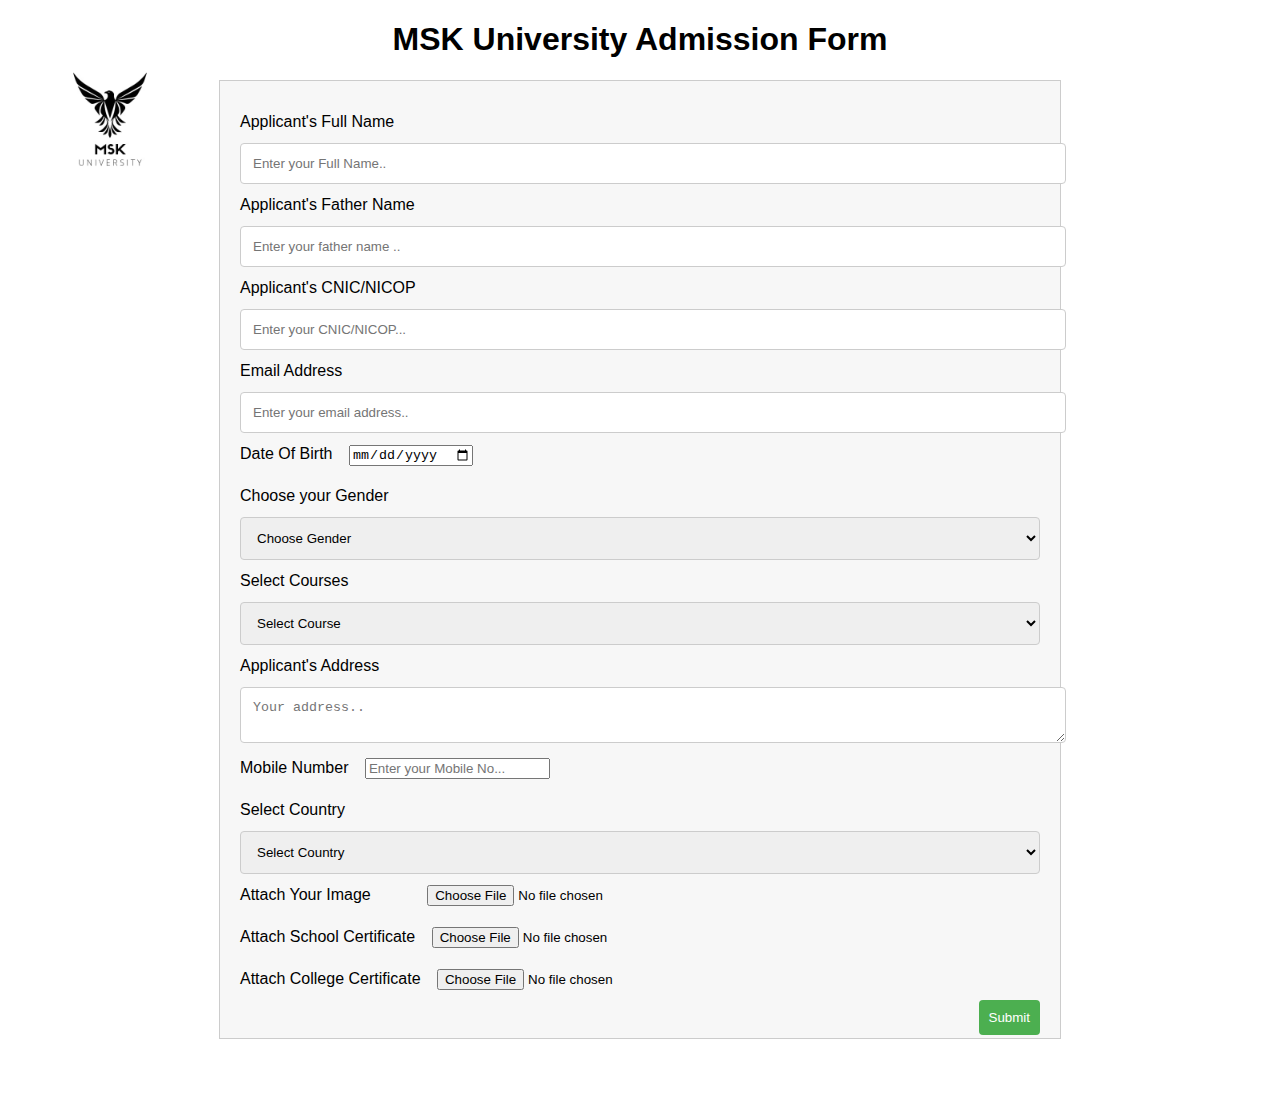
<file: applicationForm.html>
<!DOCTYPE html>
<html>
<head>
    <title>Admission Form | MSK University</title>
    <link rel="shortcut icon" href="E:\UET\Project CF original\Project\Assets\Images\favicon1.ico" type="image/x-icon">
    
    <style>
        body {
            font-family: Arial, sans-serif;
        }

        .container {
            max-width: 800px;
            margin: 0 auto;
            padding: 20px;
        }

        input[type="text"],
        input[type="email"],
        select,
        textarea {
            width: 100%;
            padding: 12px;
            border: 1px solid #ccc;
            border-radius: 4px;
            resize: vertical;
        }

        label {
            padding: 12px 12px 12px 0;
            display: inline-block;
        }

        input[type="button"] {
            background-color: #4CAF50;
            color: white;
            padding: 10px 10px;
            border: none;
            border-radius: 4px;
            cursor: pointer;
            float: right;
        }

        input[type="submit"]:hover {
            background-color: #45a049;
        }

        .container {
            border: 1px solid #ccc;
            background-color: #f7f7f7;
            padding: 20px;
        }
        h1{
            text-align: center;
        }
        img{
        width: 200px; height: 200px; object-fit: contain; position: absolute; top: 20px; left: 10px; 
        
        }
    </style>
</head>
<h1>MSK University Admission Form</h1>
<a href="index.html"><img src="/assets/images/Uni logo.jpg" alt="LOGO"></a>
<body>
    
    <div class="container">
        <form action="/submit_application" method="post">
            <label for="fname">Applicant's Full Name</label>
            <input type="text" id="fname" name="firstname" placeholder="Enter your Full Name.." required>
            <label for="faname">Applicant's Father Name</label>
            <input type="text" id="lname" name="father name" placeholder="Enter your father name .." required>
            
            <label for="cnice">Applicant's CNIC/NICOP</label>
            <input type="text" id="lname" name="lastname" placeholder="Enter your CNIC/NICOP..." required>

            <label for="email">Email Address</label>
            <input type="email" id="email" name="email" placeholder="Enter your email address.." required>

            <label for="date of birth">Date Of Birth</label>
            <input type="date" id="lname" name="lastname" placeholder="Your last name.." required>
            <br>
            
            <label for="courses"> Choose your Gender</label>
            <select id="courses" name="courses">
                <option value="course1">Choose Gender</option>
                <option value="course2">Male</option>
                <option value="course3">Female</option>
            </select>

            <label for="courses">Select Courses</label>
            <select id="courses" name="courses">
                <option value="course1">Select Course</option>
                <option value="course2">Bs Computer Engineering</option>
                <option value="course3">Bs Electrical Engineering</option>
                <option value="course4">Bs Civil Engineering</option>
                <option value="course5">Bs Mechanical Engineering</option>
                <option value="course6">Bs Software Engineering</option>
                <option value="course7">Bs Electronics </option>
                <option value="course8">Bs Computer Science</option>
                <option value="course9">Bs Industrial Engineering</option>
            </select>

            <label for="address">Applicant's Address</label>
            <textarea id="address" name="address" placeholder="Your address.." required></textarea>

            
            <label for="lname">Mobile Number</label>
            <input type="number" id="lname" name="lastname" placeholder="Enter your Mobile No..." required>
           <br>
           
           <label for="courses">Select Country</label>
           <select id="courses" name="courses">
               <option value="course1">Select Country</option>
               <option value="course2">UK</option>
               <option value="course3">USA</option>
               <option value="course4">PAKISTAN</option>
               <option value="course5">DUBAI</option>
               <option value="course6">SRILANKA</option>
               <option value="course7">INDONESIA </option>
               <option value="course8">SOUTH AFRICA</option>
               <option value="course9">PALESTINE</option>
           </select>
           <label for="image">Attach Your Image</label> &nbsp; &nbsp;&nbsp; &nbsp; &nbsp;
           <input type="file" id="image" name="image" placeholder="Attach your image with plain background.." required>
           <br>
           <label for="Document">Attach School Certificate</label>
           <input type="file" id="file" name="lastname" placeholder="Attach your Necessary Documents." required>
           <br>
           <label for="Document">Attach College Certificate</label>
           <input type="file" id="file" name="lastname" placeholder="Attach your Necessary Documents." required>

           <!-- hobbies -->
           <!-- ccharacter cdrtificate-->
         
           
           <br>
           <input type="button" value="Submit">
<br>
            
        </form>
    </div>
    <br>
    <br>
    <br>
    
</body>
</html>
</file>
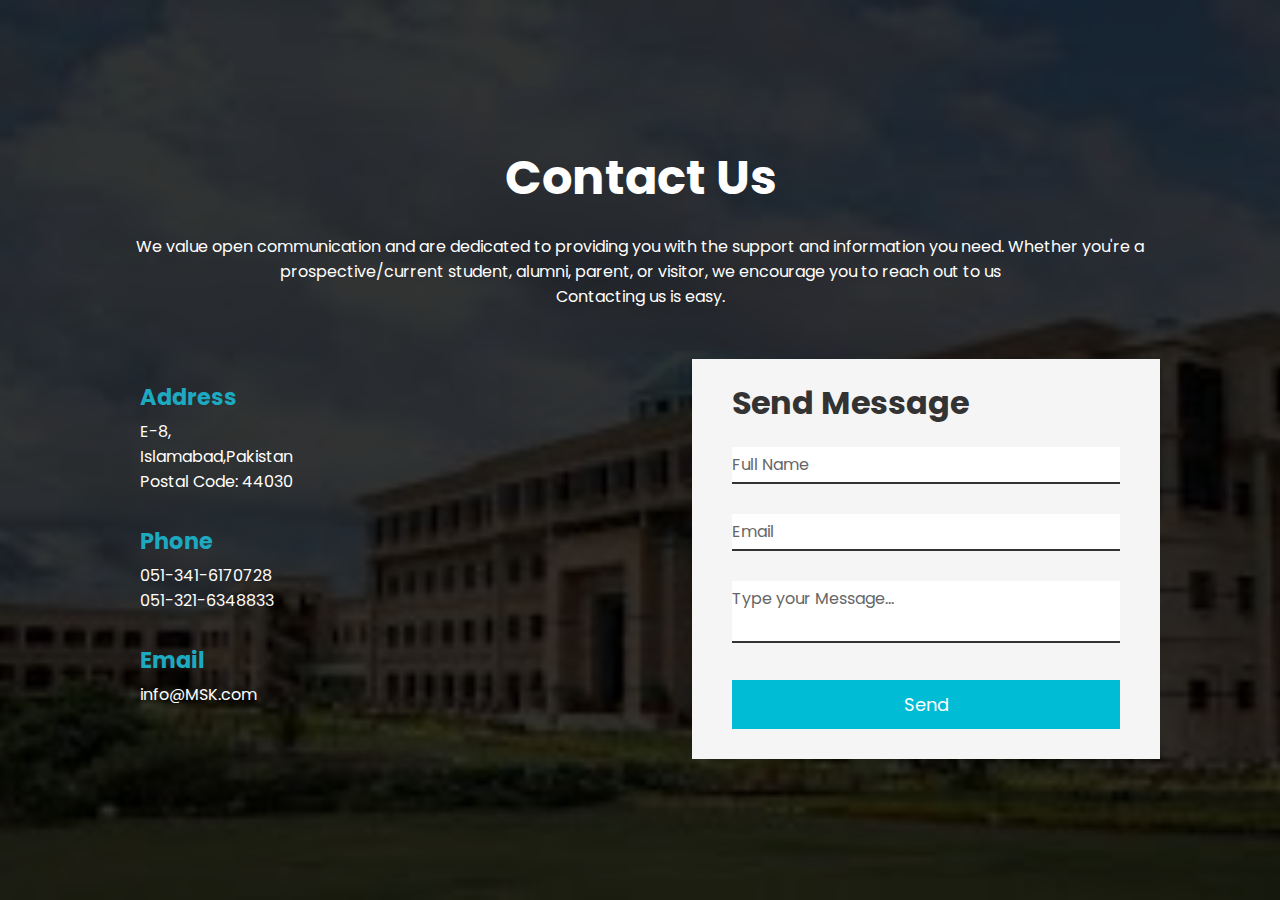
<file: contactUsPage.html>
<!DOCTYPE html>
<html lang="en">
<head>
  <meta charset="UTF-8">
  <meta name="viewport" content="width=device-width, initial-scale=">
  <title>Contact Us | MSK University</title>
  <link rel="shortcut icon" href="/assets/images/favicon1.ico" type="image/x-icon">

  
</head>
<body>
  
  <section>
    
    <div class="section-header">
      <div class="container">
        <h2>Contact Us</h2>
        <p>
        We value open communication and are dedicated to providing you with the support and information you need. Whether you're a prospective/current student, alumni, parent, or visitor, we encourage you to reach out to us <br>
          
          Contacting us is easy.</p>
      </div>
    </div>
    
    <div class="container">
      <div class="row">
        
        <div class="contact-info">
          <div class="contact-info-item">
            <div class="contact-info-icon">
              <i class="fas fa-home"></i>
            </div>
            
            <div class="contact-info-content">
              <h4>Address</h4>
              <p>E-8,<br/> Islamabad,Pakistan <br/>Postal Code: 44030</p>
            </div>
          </div>
          
          <div class="contact-info-item">
            <div class="contact-info-icon">
              <i class="fas fa-phone"></i>
            </div>
            
            <div class="contact-info-content">
              <h4>Phone</h4>
              <p>051-341-6170728 <br>
                051-321-6348833 </p>
            </div>
          </div>
          
          <div class="contact-info-item">
            <div class="contact-info-icon">
              <i class="fas fa-envelope"></i>
            </div>
            
            <div class="contact-info-content">
              <h4>Email</h4>
             <p>info@MSK.com</p>
            </div>
          </div>
        </div>
        
        <div class="contact-form">
          <form action="" id="contact-form">
            <h2>Send Message</h2>
            <div class="input-box">
              <input type="text" required="true" name="">
              <span>Full Name</span>
            </div>
            
            <div class="input-box">
              <input type="email" required="true" name="">
              <span>Email</span>
            </div>
            
            <div class="input-box">
              <textarea required="true" name=""></textarea>
              <span>Type your Message...</span>
            </div>
            
            <div class="input-box">
              <input type="submit" value="Send" name="">
            </div>
          </form>
        </div>
        
      </div>
    </div>
  </section>
  
</body>
<style>
   
@import url('https://fonts.googleapis.com/css2?family=Poppins:wght@400;600;700&display=swap');

* {
  padding: 0;
  margin: 0;
  box-sizing: border-box;
  font-family: 'Poppins', sans-serif;
}

body {
  min-height: 100vh;
  width: 100%;
  display: flex;
  justify-content: center;
  align-items: center;
  background-image: url(/assets/images/Contact\ Us\ Page\ Picture.jpg);
  background-size: cover;
  background-position: center;
  position: relative;
}

body::after {
  content: "";
  position: absolute;
  top: 0;
  left: 0;
  height: 100%;
  width: 100%;
  background-color: rgba(0,0,0,0.8);
}

section {
  position: relative;
  z-index: 3;
  padding-top: 50px;
  padding-bottom: 50px;
}

.container {
  max-width: 1080px;
  margin-left: auto;
  margin-right: auto;
  padding-left: 20px;
  padding-right: 20px;
}

.section-header {
  margin-bottom: 50px;
  text-align: center;
}

.section-header h2 {
  color: #FFF;
  font-weight: bold;
  font-size: 3em;
  margin-bottom: 20px;
}

.section-header p {
  color: #FFF;
}

.row  {
  display: flex;
  flex-wrap: wrap;
  align-items: center;
  justify-content: space-between;
}

.contact-info {
  width: 50%;
}

.contact-info-item {
  display: flex;
  margin-bottom: 30px;
}



.contact-info-content {
  margin-left: 20px;
}

.contact-info-content h4 {
  color: #1da9c0;
  font-size: 1.4em;
  margin-bottom: 5px;
}

.contact-info-content p {
  color: #FFF;
  font-size: 1em;
}

.contact-form {
  background-color: whitesmoke;
  padding: 40px;
  width: 45%;
  padding-bottom: 20px;
  padding-top: 20px;

}

.contact-form h2 {
  font-weight: bold;
  font-size: 2em;
  margin-bottom: 10px;
  color: #333;
}

.contact-form .input-box {
  position: relative;
  width: 100%;
  margin-top: 10px;
}

.contact-form .input-box input,
.contact-form .input-box textarea{
  width: 100%;
  padding: 5px 0;
  font-size: 16px;
  margin: 10px 0;
  border: none;
  border-bottom: 2px solid #333;
  outline: none;
  resize: none;
}

.contact-form .input-box span {
  position: absolute;
  left: 0;
  padding: 5px 0;
  font-size: 16px;
  margin: 10px 0;
  pointer-events: none;
  transition: 0.5s;
  color: #666;
}

.contact-form .input-box input:focus ~ span,
.contact-form .input-box textarea:focus ~ span{
  color: #e91e63;
  font-size: 12px;
  transform: translateY(-20px);
}

.contact-form .input-box input[type="submit"]
{
  width: 100%;
  background: #00bcd4;
  color: #FFF;
  border: none;
  cursor: pointer;
  padding: 10px;
  font-size: 18px;
  border: 1px solid #00bcd4;
  transition: 0.5s;
}

.contact-form .input-box input[type="submit"]:hover
{
  background: #FFF;
  color: #00bcd4;
}

@media (max-width: 991px) {
  section {
    padding-top: 50px;
    padding-bottom: 50px;
  }
  
  .row {
    flex-direction: column;
  }
  
  .contact-info {
    margin-bottom: 40px;
    width: 100%;
  }
  
  .contact-form {
    width: 100%;
  }
}
</style>
</html>
</file>
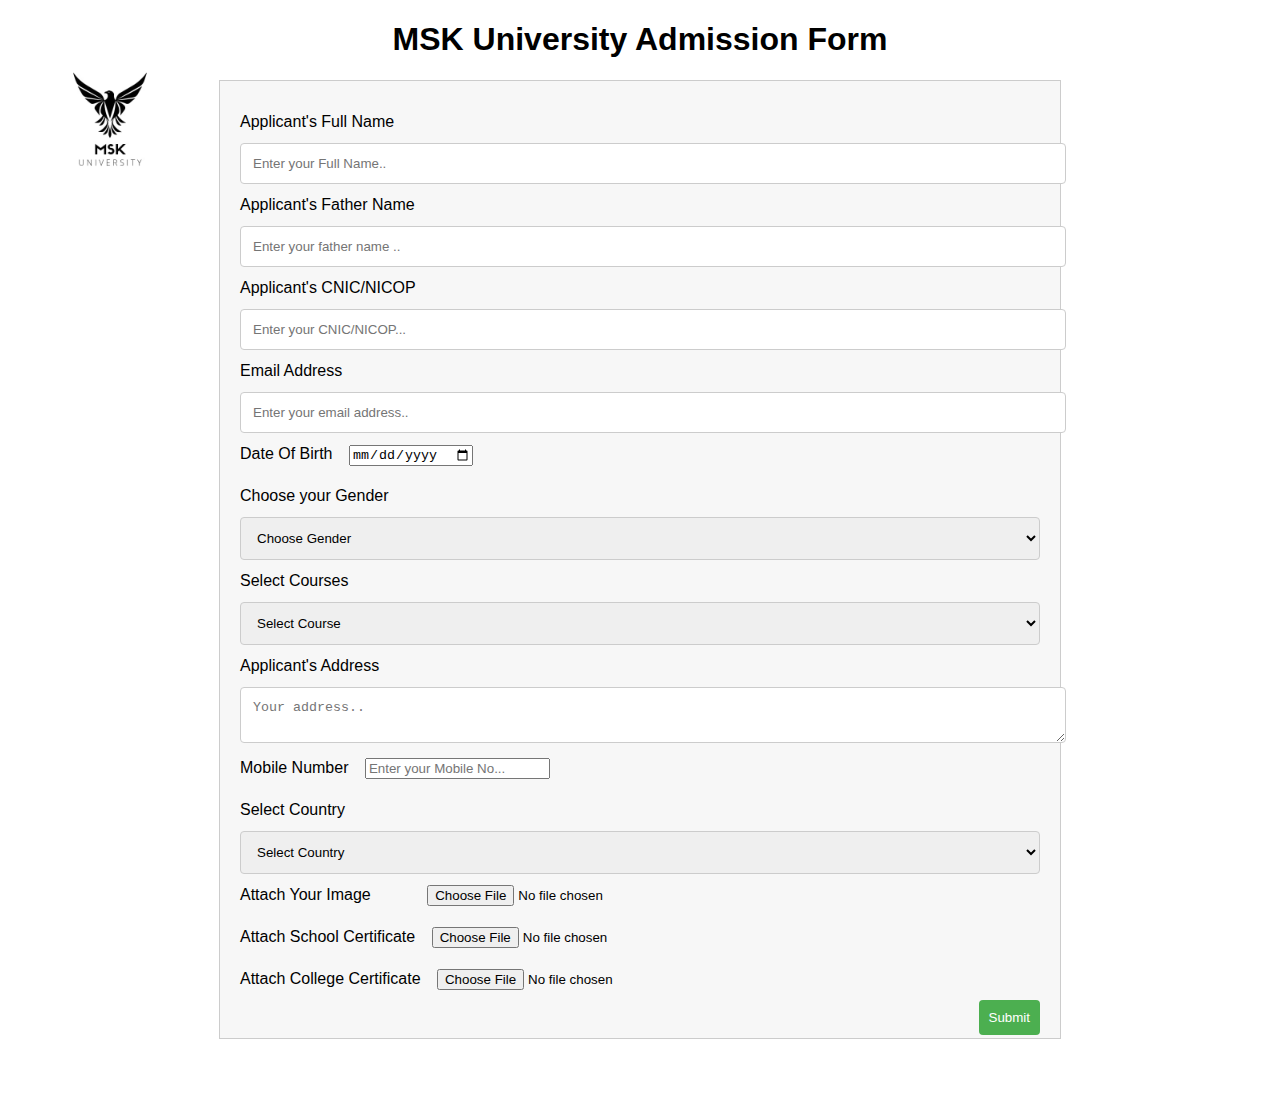
<file: Project/Code/Application Form.html>
<!DOCTYPE html>
<html>
<head>
    <title>Admission Form | MSK University</title>
    <link rel="shortcut icon" href="E:\UET\Project CF original\Project\Assets\Images\favicon1.ico" type="image/x-icon">
    
    <style>
        body {
            font-family: Arial, sans-serif;
        }

        .container {
            max-width: 800px;
            margin: 0 auto;
            padding: 20px;
        }

        input[type="text"],
        input[type="email"],
        select,
        textarea {
            width: 100%;
            padding: 12px;
            border: 1px solid #ccc;
            border-radius: 4px;
            resize: vertical;
        }

        label {
            padding: 12px 12px 12px 0;
            display: inline-block;
        }

        input[type="button"] {
            background-color: #4CAF50;
            color: white;
            padding: 10px 10px;
            border: none;
            border-radius: 4px;
            cursor: pointer;
            float: right;
        }

        input[type="submit"]:hover {
            background-color: #45a049;
        }

        .container {
            border: 1px solid #ccc;
            background-color: #f7f7f7;
            padding: 20px;
        }
        h1{
            text-align: center;
        }
        img{
        width: 200px; height: 200px; object-fit: contain; position: absolute; top: 20px; left: 10px; 
        
        }
    </style>
</head>
<h1>MSK University Admission Form</h1>
<a href="/Code/Index1.html"><img src="/Assets/Images/Uni logo.jpg" alt="LOGO"></a>
<body>
    
    <div class="container">
        <form action="/submit_application" method="post">
            <label for="fname">Applicant's Full Name</label>
            <input type="text" id="fname" name="firstname" placeholder="Enter your Full Name.." required>
            <label for="faname">Applicant's Father Name</label>
            <input type="text" id="lname" name="father name" placeholder="Enter your father name .." required>
            
            <label for="cnice">Applicant's CNIC/NICOP</label>
            <input type="text" id="lname" name="lastname" placeholder="Enter your CNIC/NICOP..." required>

            <label for="email">Email Address</label>
            <input type="email" id="email" name="email" placeholder="Enter your email address.." required>

            <label for="date of birth">Date Of Birth</label>
            <input type="date" id="lname" name="lastname" placeholder="Your last name.." required>
            <br>
            
            <label for="courses"> Choose your Gender</label>
            <select id="courses" name="courses">
                <option value="course1">Choose Gender</option>
                <option value="course2">Male</option>
                <option value="course3">Female</option>
            </select>

            <label for="courses">Select Courses</label>
            <select id="courses" name="courses">
                <option value="course1">Select Course</option>
                <option value="course2">Bs Computer Engineering</option>
                <option value="course3">Bs Electrical Engineering</option>
                <option value="course4">Bs Civil Engineering</option>
                <option value="course5">Bs Mechanical Engineering</option>
                <option value="course6">Bs Software Engineering</option>
                <option value="course7">Bs Electronics </option>
                <option value="course8">Bs Computer Science</option>
                <option value="course9">Bs Industrial Engineering</option>
            </select>

            <label for="address">Applicant's Address</label>
            <textarea id="address" name="address" placeholder="Your address.." required></textarea>

            
            <label for="lname">Mobile Number</label>
            <input type="number" id="lname" name="lastname" placeholder="Enter your Mobile No..." required>
           <br>
           
           <label for="courses">Select Country</label>
           <select id="courses" name="courses">
               <option value="course1">Select Country</option>
               <option value="course2">UK</option>
               <option value="course3">USA</option>
               <option value="course4">PAKISTAN</option>
               <option value="course5">DUBAI</option>
               <option value="course6">SRILANKA</option>
               <option value="course7">INDONESIA </option>
               <option value="course8">SOUTH AFRICA</option>
               <option value="course9">PALESTINE</option>
           </select>
           <label for="image">Attach Your Image</label> &nbsp; &nbsp;&nbsp; &nbsp; &nbsp;
           <input type="file" id="image" name="image" placeholder="Attach your image with plain background.." required>
           <br>
           <label for="Document">Attach School Certificate</label>
           <input type="file" id="file" name="lastname" placeholder="Attach your Necessary Documents." required>
           <br>
           <label for="Document">Attach College Certificate</label>
           <input type="file" id="file" name="lastname" placeholder="Attach your Necessary Documents." required>

           <!-- hobbies -->
           <!-- ccharacter cdrtificate-->
         
           
           <br>
           <input type="button" value="Submit">
<br>
            
        </form>
    </div>
    <br>
    <br>
    <br>
    
</body>
</html>
</file>
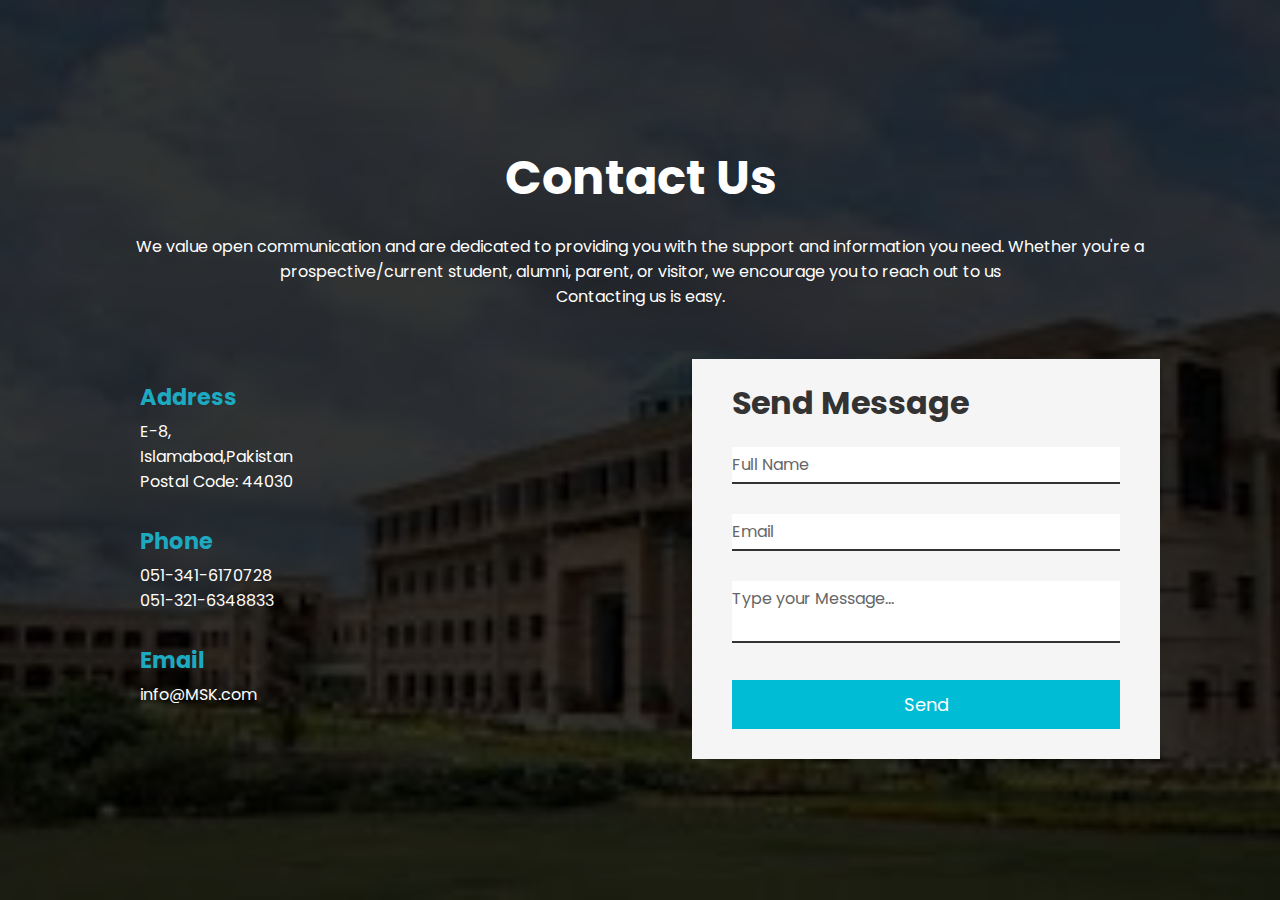
<file: Project/Code/Contact Us Page.html>
<!DOCTYPE html>
<html lang="en">
<head>
  <meta charset="UTF-8">
  <meta name="viewport" content="width=device-width, initial-scale=">
  <title>Contact Us | MSK University</title>
  <link rel="shortcut icon" href="/Assets/Images/favicon1.ico" type="image/x-icon">

  
</head>
<body>
  
  <section>
    
    <div class="section-header">
      <div class="container">
        <h2>Contact Us</h2>
        <p>
        We value open communication and are dedicated to providing you with the support and information you need. Whether you're a prospective/current student, alumni, parent, or visitor, we encourage you to reach out to us <br>
          
          Contacting us is easy.</p>
      </div>
    </div>
    
    <div class="container">
      <div class="row">
        
        <div class="contact-info">
          <div class="contact-info-item">
            <div class="contact-info-icon">
              <i class="fas fa-home"></i>
            </div>
            
            <div class="contact-info-content">
              <h4>Address</h4>
              <p>E-8,<br/> Islamabad,Pakistan <br/>Postal Code: 44030</p>
            </div>
          </div>
          
          <div class="contact-info-item">
            <div class="contact-info-icon">
              <i class="fas fa-phone"></i>
            </div>
            
            <div class="contact-info-content">
              <h4>Phone</h4>
              <p>051-341-6170728 <br>
                051-321-6348833 </p>
            </div>
          </div>
          
          <div class="contact-info-item">
            <div class="contact-info-icon">
              <i class="fas fa-envelope"></i>
            </div>
            
            <div class="contact-info-content">
              <h4>Email</h4>
             <p>info@MSK.com</p>
            </div>
          </div>
        </div>
        
        <div class="contact-form">
          <form action="" id="contact-form">
            <h2>Send Message</h2>
            <div class="input-box">
              <input type="text" required="true" name="">
              <span>Full Name</span>
            </div>
            
            <div class="input-box">
              <input type="email" required="true" name="">
              <span>Email</span>
            </div>
            
            <div class="input-box">
              <textarea required="true" name=""></textarea>
              <span>Type your Message...</span>
            </div>
            
            <div class="input-box">
              <input type="submit" value="Send" name="">
            </div>
          </form>
        </div>
        
      </div>
    </div>
  </section>
  
</body>
<style>
   
@import url('https://fonts.googleapis.com/css2?family=Poppins:wght@400;600;700&display=swap');

* {
  padding: 0;
  margin: 0;
  box-sizing: border-box;
  font-family: 'Poppins', sans-serif;
}

body {
  min-height: 100vh;
  width: 100%;
  display: flex;
  justify-content: center;
  align-items: center;
  background-image: url(/Assets/Images/Contact\ Us\ Page\ Picture.jpg);
  background-size: cover;
  background-position: center;
  position: relative;
}

body::after {
  content: "";
  position: absolute;
  top: 0;
  left: 0;
  height: 100%;
  width: 100%;
  background-color: rgba(0,0,0,0.8);
}

section {
  position: relative;
  z-index: 3;
  padding-top: 50px;
  padding-bottom: 50px;
}

.container {
  max-width: 1080px;
  margin-left: auto;
  margin-right: auto;
  padding-left: 20px;
  padding-right: 20px;
}

.section-header {
  margin-bottom: 50px;
  text-align: center;
}

.section-header h2 {
  color: #FFF;
  font-weight: bold;
  font-size: 3em;
  margin-bottom: 20px;
}

.section-header p {
  color: #FFF;
}

.row  {
  display: flex;
  flex-wrap: wrap;
  align-items: center;
  justify-content: space-between;
}

.contact-info {
  width: 50%;
}

.contact-info-item {
  display: flex;
  margin-bottom: 30px;
}



.contact-info-content {
  margin-left: 20px;
}

.contact-info-content h4 {
  color: #1da9c0;
  font-size: 1.4em;
  margin-bottom: 5px;
}

.contact-info-content p {
  color: #FFF;
  font-size: 1em;
}

.contact-form {
  background-color: whitesmoke;
  padding: 40px;
  width: 45%;
  padding-bottom: 20px;
  padding-top: 20px;

}

.contact-form h2 {
  font-weight: bold;
  font-size: 2em;
  margin-bottom: 10px;
  color: #333;
}

.contact-form .input-box {
  position: relative;
  width: 100%;
  margin-top: 10px;
}

.contact-form .input-box input,
.contact-form .input-box textarea{
  width: 100%;
  padding: 5px 0;
  font-size: 16px;
  margin: 10px 0;
  border: none;
  border-bottom: 2px solid #333;
  outline: none;
  resize: none;
}

.contact-form .input-box span {
  position: absolute;
  left: 0;
  padding: 5px 0;
  font-size: 16px;
  margin: 10px 0;
  pointer-events: none;
  transition: 0.5s;
  color: #666;
}

.contact-form .input-box input:focus ~ span,
.contact-form .input-box textarea:focus ~ span{
  color: #e91e63;
  font-size: 12px;
  transform: translateY(-20px);
}

.contact-form .input-box input[type="submit"]
{
  width: 100%;
  background: #00bcd4;
  color: #FFF;
  border: none;
  cursor: pointer;
  padding: 10px;
  font-size: 18px;
  border: 1px solid #00bcd4;
  transition: 0.5s;
}

.contact-form .input-box input[type="submit"]:hover
{
  background: #FFF;
  color: #00bcd4;
}

@media (max-width: 991px) {
  section {
    padding-top: 50px;
    padding-bottom: 50px;
  }
  
  .row {
    flex-direction: column;
  }
  
  .contact-info {
    margin-bottom: 40px;
    width: 100%;
  }
  
  .contact-form {
    width: 100%;
  }
}
</style>
</html>
</file>
